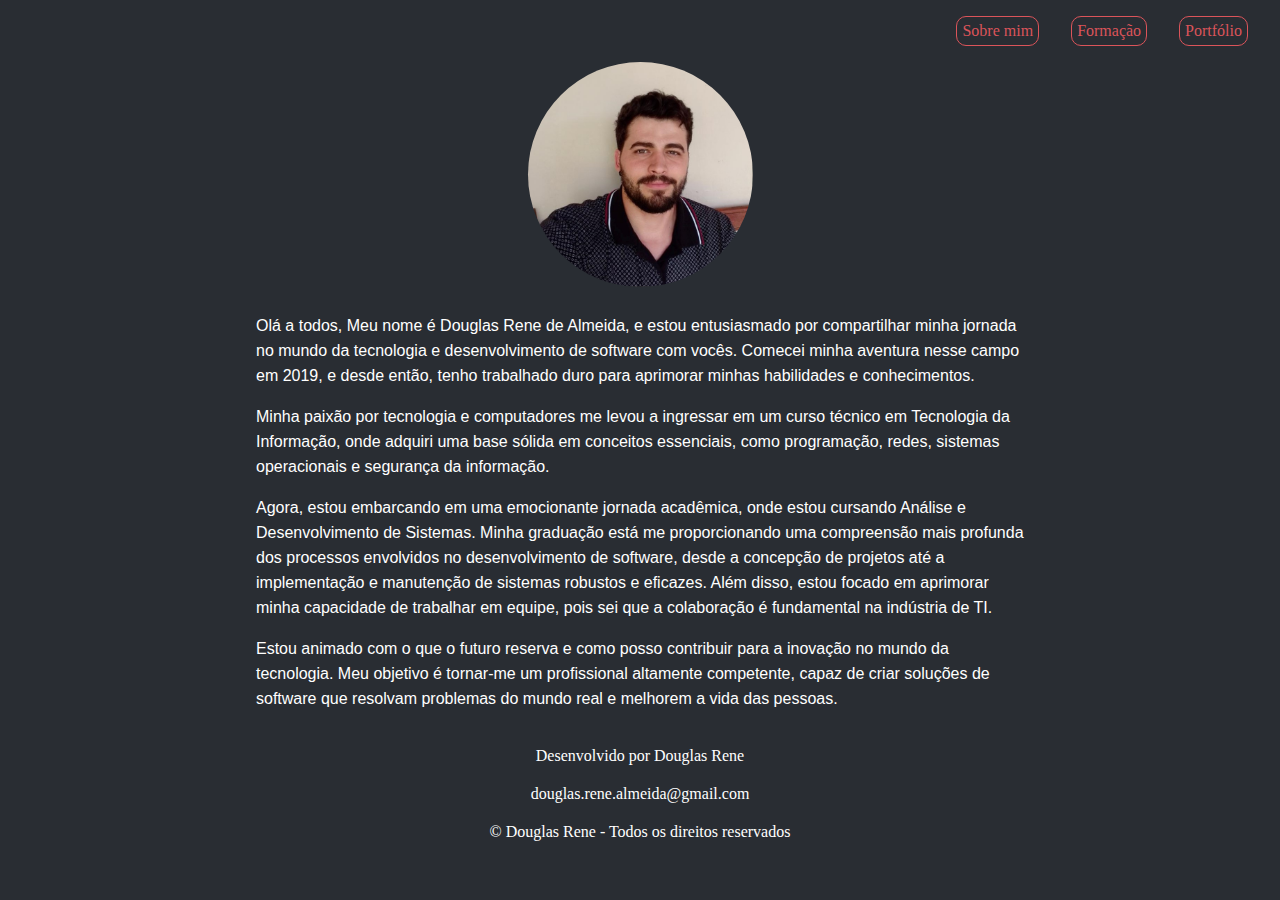
<file: index.html>
<!DOCTYPE html>
<html lang="en">

<head>
    <meta charset="UTF-8">
    <meta http-equiv="X-UA-Compatible" content="IE=edge">
    <meta name="viewport" content="width=device-width, initial-scale=1.0">
    <link rel="stylesheet" href="estilo.css">
    <title>Portfólio Douglas</title>
</head>

<body>
    <header>
        <ul class="menu">
            <li onclick="window.location.href = './index.html'">Sobre mim</li>
            <li onclick="window.location.href = './formacao.html'">Formação</li>
            <li onclick="window.location.href = './portfolio.html'">Portfólio</li>
        </ul>
    </header>
    <div class="container">
        <div class="img"></div>
        <div class="sobre-min">
            <p>Olá a todos,
                Meu nome é Douglas Rene de Almeida, e estou entusiasmado por compartilhar minha jornada no mundo da tecnologia e desenvolvimento de software com vocês. Comecei minha aventura nesse campo em 2019, e desde então, tenho trabalhado duro para aprimorar minhas habilidades e conhecimentos.</p>
            <p>Minha paixão por tecnologia e computadores me levou a ingressar em um curso técnico em Tecnologia da Informação, onde adquiri uma base sólida em conceitos essenciais, como programação, redes, sistemas operacionais e segurança da informação.</p>
            <p>Agora, estou embarcando em uma emocionante jornada acadêmica, onde estou cursando Análise e Desenvolvimento de Sistemas. Minha graduação está me proporcionando uma compreensão mais profunda dos processos envolvidos no desenvolvimento de software, desde a concepção de projetos até a implementação e manutenção de sistemas robustos e eficazes. Além disso, estou focado em aprimorar minha capacidade de trabalhar em equipe, pois sei que a colaboração é fundamental na indústria de TI.</p>
            <p>Estou animado com o que o futuro reserva e como posso contribuir para a inovação no mundo da tecnologia. Meu objetivo é tornar-me um profissional altamente competente, capaz de criar soluções de software que resolvam problemas do mundo real e melhorem a vida das pessoas.</p>
        </div>
    </div>
    <div class="footer">
        <p>Desenvolvido por Douglas Rene</p>
        <p>douglas.rene.almeida@gmail.com</p>
        <p>© Douglas Rene - Todos os direitos reservados</p>
    </div>
</body>

</html>
</file>
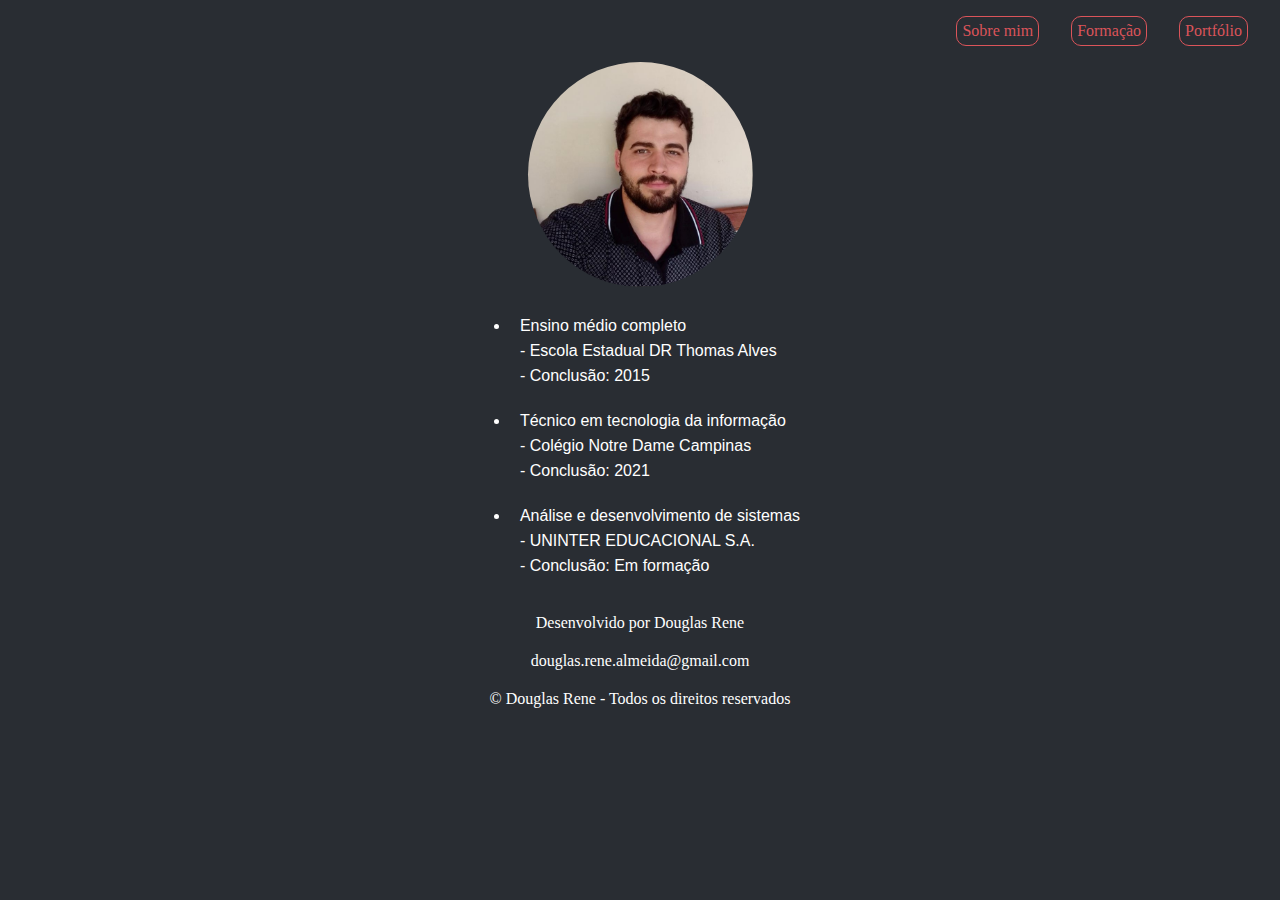
<file: formacao.html>
<!DOCTYPE html>
<html lang="en">

<head>
    <meta charset="UTF-8">
    <meta http-equiv="X-UA-Compatible" content="IE=edge">
    <meta name="viewport" content="width=device-width, initial-scale=1.0">
    <link rel="stylesheet" href="estilo.css">
    <title>Portfólio Douglas</title>
</head>

<body>
    <header>
        <ul class="menu">
            <li onclick="window.location.href = './index.html'">Sobre mim</li>
            <li onclick="window.location.href = './formacao.html'">Formação</li>
            <li onclick="window.location.href = './portfolio.html'">Portfólio</li>
        </ul>
    </header>
    <div class="container">
        <div class="img"></div>
        <div class="formacao">
            <ul>
                <li>Ensino médio completo <br> - Escola Estadual DR Thomas Alves <br> - Conclusão: 2015</li>
                <li>Técnico em tecnologia da informação <br> - Colégio Notre Dame Campinas <br> - Conclusão: 2021</li>
                <li>Análise e desenvolvimento de sistemas <br> -  UNINTER EDUCACIONAL S.A. <br> - Conclusão: Em formação</li>
            </ul>
        </div>
    </div>
    <div class="footer">
        <p>Desenvolvido por Douglas Rene</p>
        <p>douglas.rene.almeida@gmail.com</p>
        <p>© Douglas Rene - Todos os direitos reservados</p>
    </div>
</body>

</html>
</file>
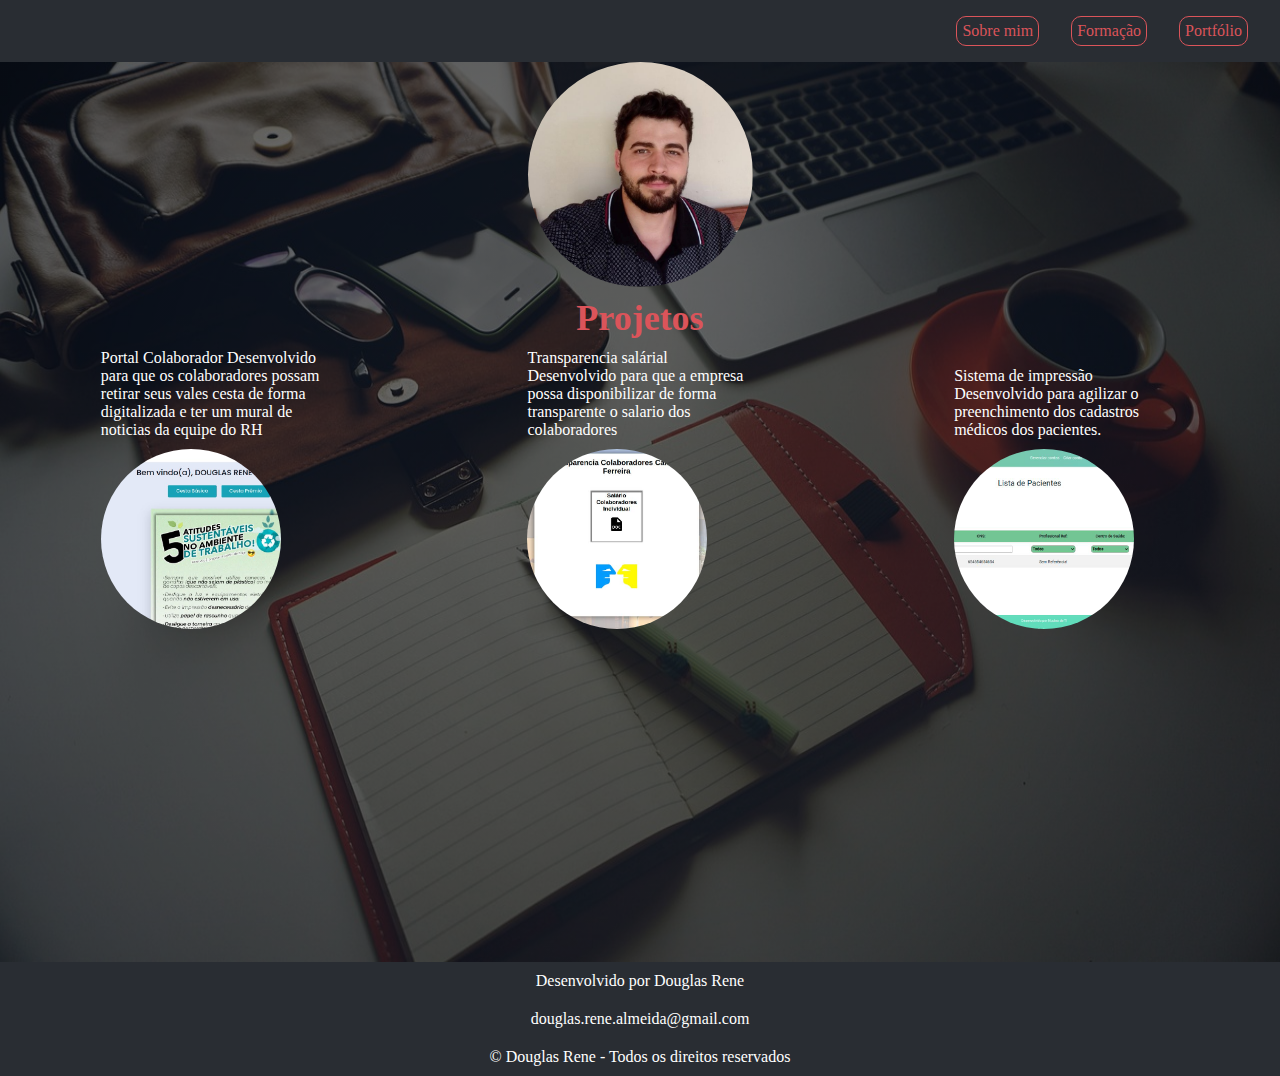
<file: portfolio.html>
<!DOCTYPE html>
<html lang="en">

<head>
    <meta charset="UTF-8">
    <meta http-equiv="X-UA-Compatible" content="IE=edge">
    <meta name="viewport" content="width=device-width, initial-scale=1.0">
    <link rel="stylesheet" href="estilo.css">
    <title>Portfólio Douglas</title>
</head>

<body>
    <header>
        <ul class="menu">
            <li onclick="window.location.href = './index.html'">Sobre mim</li>
            <li onclick="window.location.href = './formacao.html'">Formação</li>
            <li onclick="window.location.href = './portfolio.html'">Portfólio</li>
        </ul>
    </header>
    <div class="container">
        <div class="projetos" id="projetos">
        <div class="img"></div>
            <h2>Projetos</h2>
            <div class="projs">
                <div class="proj">
                    <p>Portal Colaborador
                        Desenvolvido para que os colaboradores possam retirar seus vales cesta de forma digitalizada e ter um mural
                        de noticias da equipe do RH</p>
                    <div class="img-proj1" onclick="window.open('https://github.com/DouglasRene?tab=repositories','_blank')"></div>
                </div>
                <div class="proj">
                    <p>Transparencia salárial Desenvolvido para que a empresa possa disponibilizar de forma transparente o salario
                        dos colaboradores</p>
                    <div class="img-proj2" onclick="window.open('https://github.com/DouglasRene?tab=repositories','_blank')"></div>
                </div>
                <div class="proj">
                    <p>Sistema de impressão Desenvolvido para agilizar o preenchimento dos cadastros médicos dos pacientes.</p>
                    <div class="img-proj3" onclick="window.open('https://github.com/DouglasRene?tab=repositories','_blank')"></div>
                </div>
            </div>
        </div>
    </div>
    <div class="footer">
        <p>Desenvolvido por Douglas Rene</p>
        <p>douglas.rene.almeida@gmail.com</p>
        <p>© Douglas Rene - Todos os direitos reservados</p>
    </div>
</body>

</html>
</file>
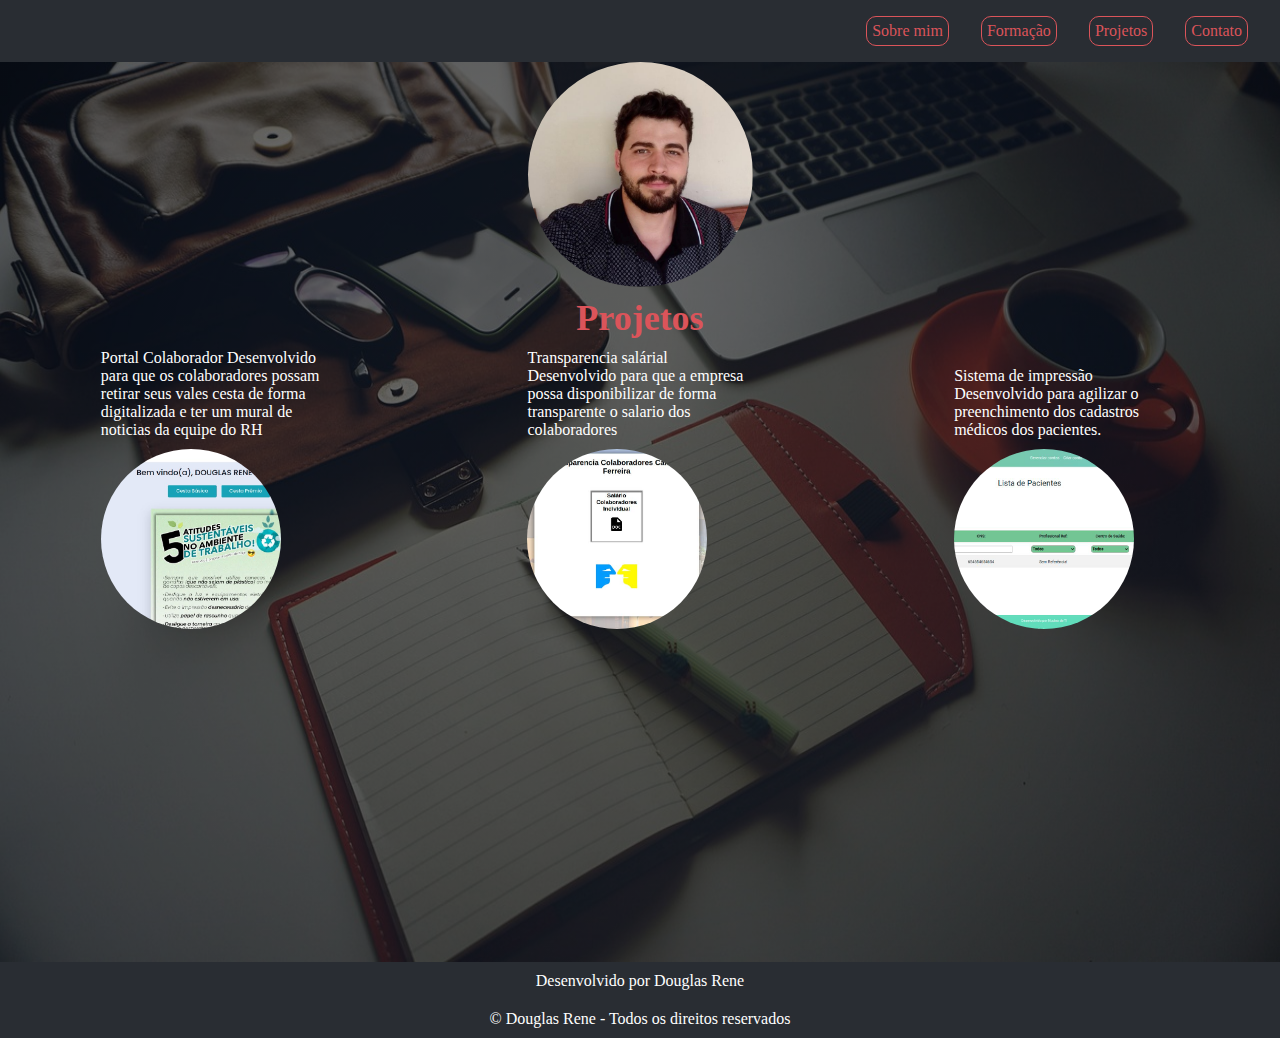
<file: projetos.html>
<!DOCTYPE html>
<html lang="en">

<head>
    <meta charset="UTF-8">
    <meta http-equiv="X-UA-Compatible" content="IE=edge">
    <meta name="viewport" content="width=device-width, initial-scale=1.0">
    <link rel="stylesheet" href="estilo.css">
    <title>Portfólio Douglas</title>
</head>

<body>
    <header>
        <ul class="menu">
            <li onclick="window.location.href = './index.html'">Sobre mim</li>
            <li onclick="window.location.href = './formacao.html'">Formação</li>
            <li onclick="window.location.href = './projetos.html'">Projetos</li>
            <li onclick="window.location.href = './contato.html'">Contato</li>
        </ul>
    </header>
    <div class="container">
        <div class="projetos" id="projetos">
        <div class="img"></div>
            <h2>Projetos</h2>
            <div class="projs">
                <div class="proj">
                    <p>Portal Colaborador
                        Desenvolvido para que os colaboradores possam retirar seus vales cesta de forma digitalizada e ter um mural
                        de noticias da equipe do RH</p>
                    <div class="img-proj1" onclick="window.open('https://github.com/DouglasRene?tab=repositories','_blank')"></div>
                </div>
                <div class="proj">
                    <p>Transparencia salárial Desenvolvido para que a empresa possa disponibilizar de forma transparente o salario
                        dos colaboradores</p>
                    <div class="img-proj2" onclick="window.open('https://github.com/DouglasRene?tab=repositories','_blank')"></div>
                </div>
                <div class="proj">
                    <p>Sistema de impressão Desenvolvido para agilizar o preenchimento dos cadastros médicos dos pacientes.</p>
                    <div class="img-proj3" onclick="window.open('https://github.com/DouglasRene?tab=repositories','_blank')"></div>
                </div>
            </div>
        </div>
    </div>
    <div class="footer">
        <p>Desenvolvido por Douglas Rene</p>
        <p>© Douglas Rene - Todos os direitos reservados</p>
    </div>
</body>

</html>
</file>
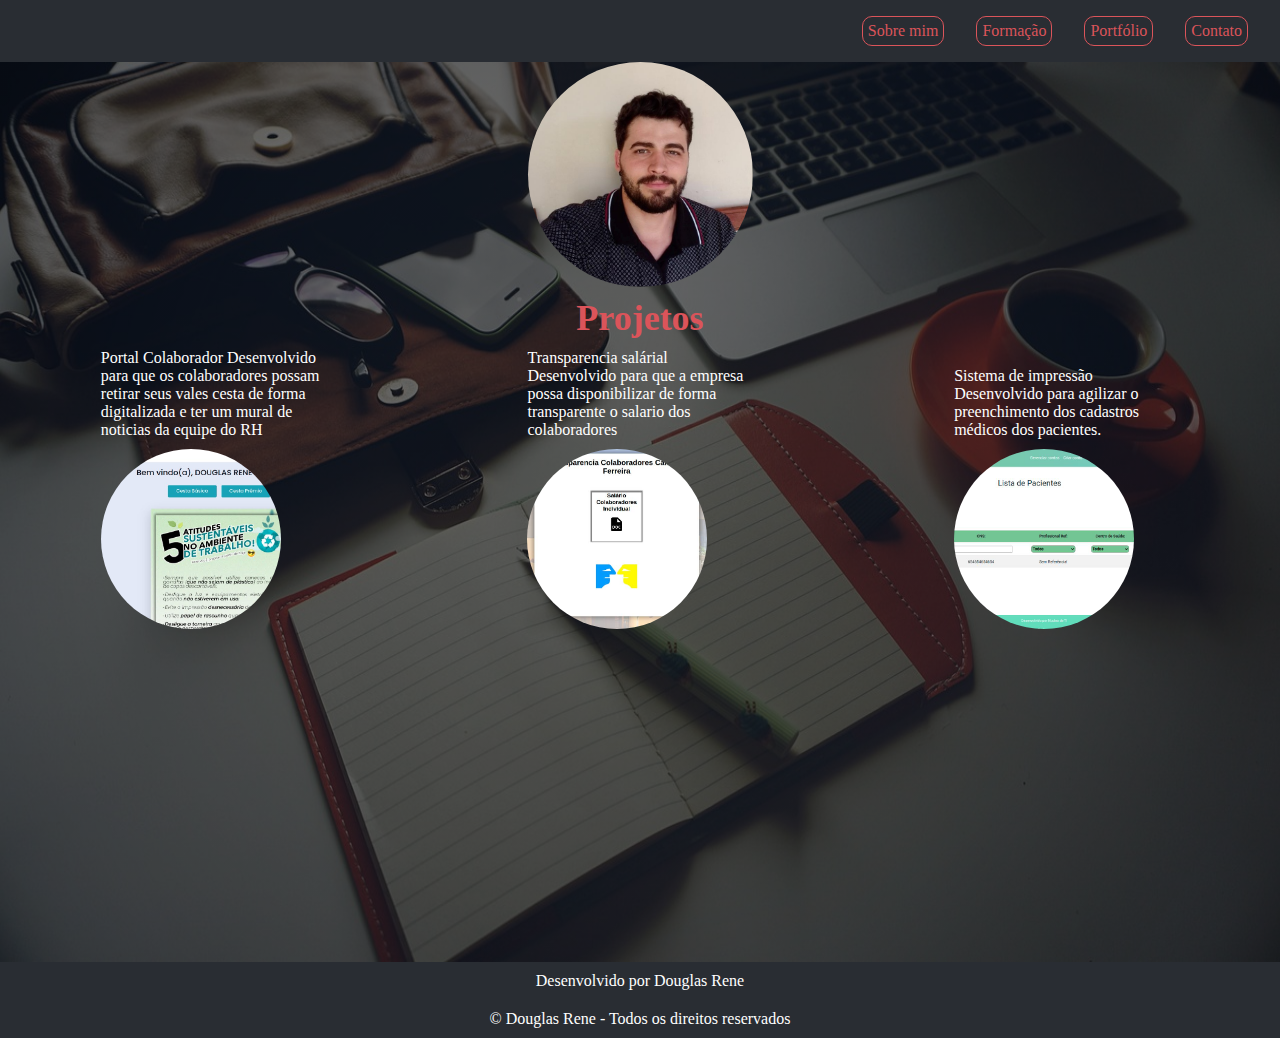
<file: protfolio.html>
<!DOCTYPE html>
<html lang="en">

<head>
    <meta charset="UTF-8">
    <meta http-equiv="X-UA-Compatible" content="IE=edge">
    <meta name="viewport" content="width=device-width, initial-scale=1.0">
    <link rel="stylesheet" href="estilo.css">
    <title>Portfólio Douglas</title>
</head>

<body>
    <header>
        <ul class="menu">
            <li onclick="window.location.href = './index.html'">Sobre mim</li>
            <li onclick="window.location.href = './formacao.html'">Formação</li>
            <li onclick="window.location.href = './portfolio.html'">Portfólio</li>
            <li onclick="window.location.href = './contato.html'">Contato</li>
        </ul>
    </header>
    <div class="container">
        <div class="projetos" id="projetos">
        <div class="img"></div>
            <h2>Projetos</h2>
            <div class="projs">
                <div class="proj">
                    <p>Portal Colaborador
                        Desenvolvido para que os colaboradores possam retirar seus vales cesta de forma digitalizada e ter um mural
                        de noticias da equipe do RH</p>
                    <div class="img-proj1" onclick="window.open('https://github.com/DouglasRene?tab=repositories','_blank')"></div>
                </div>
                <div class="proj">
                    <p>Transparencia salárial Desenvolvido para que a empresa possa disponibilizar de forma transparente o salario
                        dos colaboradores</p>
                    <div class="img-proj2" onclick="window.open('https://github.com/DouglasRene?tab=repositories','_blank')"></div>
                </div>
                <div class="proj">
                    <p>Sistema de impressão Desenvolvido para agilizar o preenchimento dos cadastros médicos dos pacientes.</p>
                    <div class="img-proj3" onclick="window.open('https://github.com/DouglasRene?tab=repositories','_blank')"></div>
                </div>
            </div>
        </div>
    </div>
    <div class="footer">
        <p>Desenvolvido por Douglas Rene</p>
        <p>© Douglas Rene - Todos os direitos reservados</p>
    </div>
</body>

</html>
</file>
<file: estilo.css>
body {
    background-color: #292D33;
    padding: 0;
    margin: 0;
}

.menu {
    display: flex;
    list-style: none;
    justify-content: end;
    color: #DB545A;
}

.menu li {
    display: flex;
    align-items: center;
    margin-right: 2rem;
    border: 1px solid #DB545A;
    padding: 5px;
    align-items: center;
    justify-content: center;
    border-radius: 10px;
    cursor: pointer;
}

.menu li:hover {
    background-color: #FFF;
    opacity: 0.8;
}

.container {
    display: flex;
    flex-direction: column;
    justify-content: center;
}

.img {
    width: 225px;
    height: 225px;
    border-radius: 100%;
    /* margin-right: 50px; */
    margin: auto;
    background: url('./images/perfil.jpg');
    background-repeat: no-repeat;
    background-size: cover;
    background-position: center;
}

.sobre-min {
    font-family: 'Poppins', sans-serif;
    width: 60%;
    padding: 10px;
    margin: 0 auto;
    color: #FFF;
    line-height: 25px;
}

.formacao {
    font-family: 'Poppins', sans-serif;
    padding: 0;
    margin: 0 auto;
    color: #FFF;
    line-height: 25px;
}

.formacao li {
    padding: 10px;
}

.projetos {
    height: 100vh;
    background: linear-gradient(rgba(0, 0, 0, 0.6), rgba(0, 0, 0, 0.6)), url('./images/e79b457024a46acccc8508d8748d380e5ffd97612317c8c49dedcf91587d03bee4b3ad49dd5ce7aba9c59cb3d848b387e4f7fb3f0a47f6ffeb0a9a_1280.jpg');
    background-repeat: no-repeat;
    background-size: 100% 100%;
    padding: 0;
    margin: 0;
}

.projetos h2 {
    margin: 10px auto;
    font-size: 36px;
    font-weight: bolder;
    color: #DB545A;
    text-align: center;
}

.projs {
    color: #FFF;
    font-size: 16px;
    display: flex;
    justify-content: space-around;
    align-items: flex-end;
}

.projs p {
    margin: 0;
}

.proj {
    width: 225px;
}

.img-proj1 {
    width: 180px;
    height: 180px;
    border-radius: 100%;
    margin-top: 10px;
    background: url('./images/home1.png');
    background-repeat: no-repeat;
    background-size: cover;
    background-position: center;
    cursor: pointer;
}

.img-proj2 {
    width: 180px;
    height: 180px;
    border-radius: 100%;
    margin-top: 10px;
    background: url('./images/home2.png');
    background-repeat: no-repeat;
    background-size: cover;
    background-position: center;
    cursor: pointer;
}

.img-proj3 {
    width: 180px;
    height: 180px;
    border-radius: 100%;
    margin-top: 10px;
    background: url('./images/lista-pacientes.png');
    background-repeat: no-repeat;
    background-size: cover;
    background-position: center;
    cursor: pointer;
}

.contato {
    width: 100%;
    height: 100vh;
    display: flex;
    flex-direction: column;
    align-items: center;
    background-color: #292D33;
    color: #FFF;
}

.contato h2 {
    margin: 0;
    padding: 40px 0 0 40px;
    font-size: 36px;
    font-weight: bolder;
    color: #DB545A;
    text-align: center;
}

.email {
    width: 100%;
    height: 600px;
    display: flex;
    justify-content: center;
    align-items: center;
}

.i-email {
    width: 80px;
    height: 80px;
    border-radius: 100%;
    margin-right: 30px;
    background: url('./images/6244710.png');
    background-repeat: no-repeat;
    background-size: cover;
    background-position: center;
}

.email p {
    font-size: 18px;
    font-weight: 600;
}

.social {
    width: 100%;
    height: 300px;
    display: flex;
    justify-content: center;
    align-items: center;
}

.i-git {
    width: 100px;
    height: 100px;
    border-radius: 100%;
    margin-right: 100px;
    background: url('./images/2111432.png');
    background-repeat: no-repeat;
    background-size: cover;
    background-position: center;
    cursor: pointer;
}

.i-git:hover {
    background-color: #6e2a8d;
}

.i-linkedin {
    width: 100px;
    height: 100px;
    border-radius: 100%;
    background: url('./images/1384014.png');
    background-repeat: no-repeat;
    background-size: cover;
    background-position: center;
    cursor: pointer;
}

.i-linkedin:hover {
    background-color: #0A66C2;
}

.formContato {
    width: 50%;
    margin-top: 30px;
}

.form-group {
    display: flex;
    flex-direction: column;
    justify-content: center;
    align-items: center;
}

.input-form {
    width: 100%;
    margin: 5px;
    padding: 5px;
}

.btn-form {
    padding: 15px 20px;
    font-size: 16px;
    font-weight: bold;
    background-color: #DB545A;
    color: #292D33;
    border: none;
    border-radius: 15px;
    cursor: pointer;
}

.footer {
    width: 100%;
    height: 100%;
    display: flex;
    flex-direction: column;
    justify-content: flex-end;
    align-items: center;
    color: #FFF;
}

.footer p {
    margin: 0;
    padding: 10px;
}

@media (max-width: 750px) {
    .projetos h2 {
      margin: 0;
      padding: 40px 0 0 40px;
      font-size: 36px;
      font-weight: bolder;
      position: relative;
      color: #DB545A;
      text-align: center;
    }
    
    .projs {
      width: 100%;
      color: #FFF;
      font-size: 18px;
      /*padding: 20px;*/
      display: flex;
      flex-direction: column;
      justify-content: center !important;
      align-items: flex-start;
    }
  
    .proj p {
      width: 60%;
      padding: 15px;
    }
    
    .img-proj1 {
      width: 100px;
      height: 100px;
      border-radius: 30%;
      /*margin: 0 0 0 20px !important;*/
      background: url('./images/home1.png');
      background-repeat: no-repeat;
      background-size: cover;
      background-position: center;
    }
    
    .img-proj2 {
      width: 100px;
      height: 100px;
      border-radius: 30%;
      /*margin: 0 0 0 20px !important;*/
      background: url('./images/home2.png');
      background-repeat: no-repeat;
      background-size: cover;
      background-position: center;
    }
    
    .img-proj3 {
      width: 100px;
      height: 100px;
      border-radius: 30%;
      /*margin: 0 0 0 20px !important;*/
      background: url('./images/lista-pacientes.png');
      background-repeat: no-repeat;
      background-size: cover;
      background-position: center;
    }
    
    .proj {
      width: 100%;
      display: flex;
      justify-content: center;
      align-items: center;
      /*padding: 10px;*/
    }
      
    .formContato {
      width: 80% !important;
      margin-top: 30px;
    }

    .menu {
        display: flex;
        list-style: none;
        justify-content: center;
        color: #DB545A;
        padding: 5px;
    }

    .menu li {
        display: flex;
        align-items: center;
        margin-right: 1rem;
        border: 1px solid #DB545A;
        padding: 5px;
        align-items: center;
        justify-content: center;
        border-radius: 10px;
        cursor: pointer;
    }

    .img {
        width: 180px;
        height: 180px;
    }

    .i-email {
        width: 50px;
        height: 50px
    }

    .i-git {
        width: 50px;
        height: 50px
    }

    .i-linkedin {
        width: 50px;
        height: 50px
    }

    body {
        font-size: 14px;
    }

    .email p {
        font-size: 15px;
    }
  }
</file>
